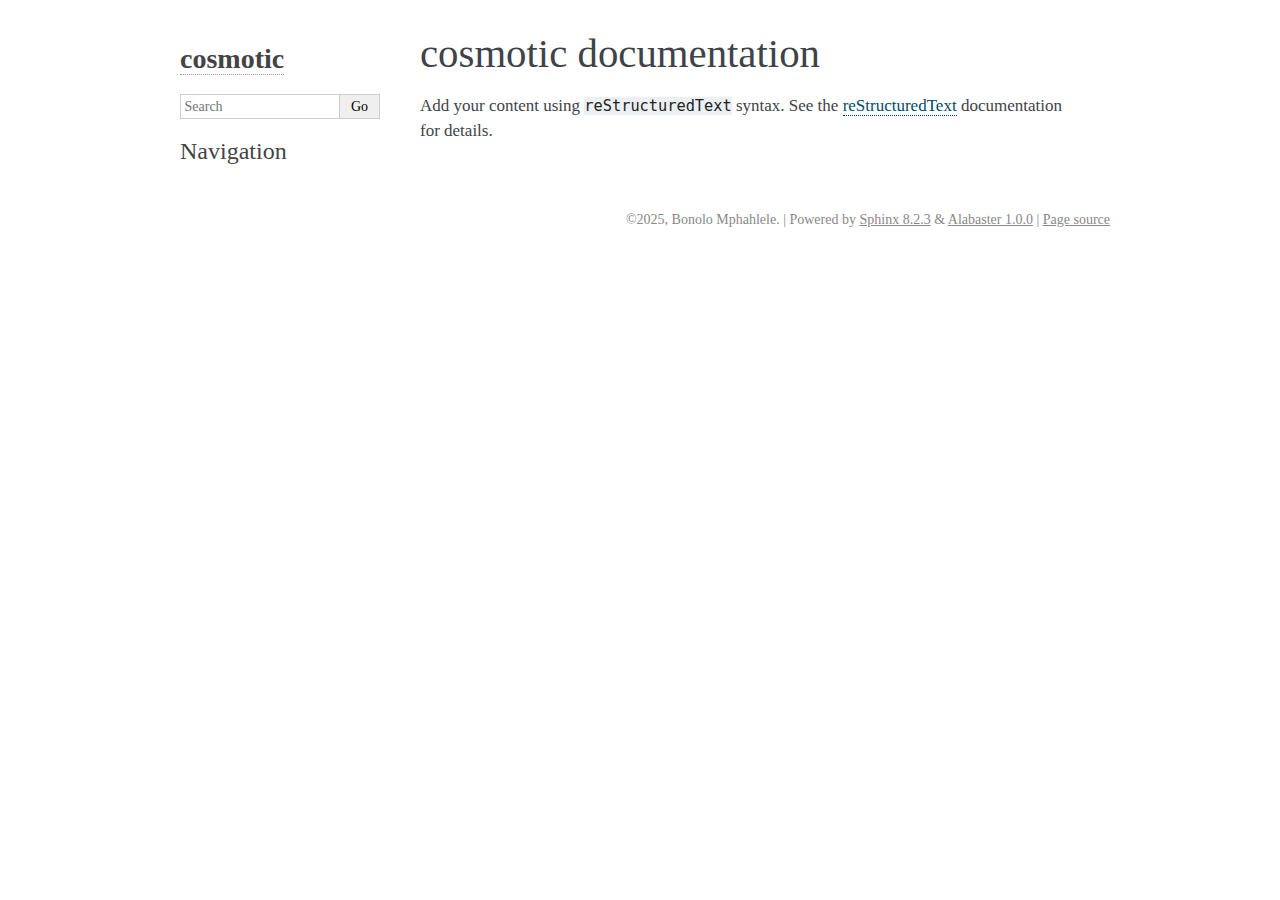
<file: docs/_build/html/index.html>
<!DOCTYPE html>

<html lang="en" data-content_root="./">
  <head>
    <meta charset="utf-8" />
    <meta name="viewport" content="width=device-width, initial-scale=1.0" /><meta name="viewport" content="width=device-width, initial-scale=1" />

    <title>cosmotic documentation &#8212; cosmotic  documentation</title>
    <link rel="stylesheet" type="text/css" href="_static/pygments.css?v=5ecbeea2" />
    <link rel="stylesheet" type="text/css" href="_static/basic.css?v=b08954a9" />
    <link rel="stylesheet" type="text/css" href="_static/alabaster.css?v=27fed22d" />
    <script src="_static/documentation_options.js?v=5929fcd5"></script>
    <script src="_static/doctools.js?v=9bcbadda"></script>
    <script src="_static/sphinx_highlight.js?v=dc90522c"></script>
    <link rel="index" title="Index" href="genindex.html" />
    <link rel="search" title="Search" href="search.html" />
   
  <link rel="stylesheet" href="_static/custom.css" type="text/css" />
  

  
  

  </head><body>
  

    <div class="document">
      <div class="documentwrapper">
        <div class="bodywrapper">
          

          <div class="body" role="main">
            
  <section id="cosmotic-documentation">
<h1>cosmotic documentation<a class="headerlink" href="#cosmotic-documentation" title="Link to this heading">¶</a></h1>
<p>Add your content using <code class="docutils literal notranslate"><span class="pre">reStructuredText</span></code> syntax. See the
<a class="reference external" href="https://www.sphinx-doc.org/en/master/usage/restructuredtext/index.html">reStructuredText</a>
documentation for details.</p>
<div class="toctree-wrapper compound">
</div>
</section>


          </div>
          
        </div>
      </div>
      <div class="sphinxsidebar" role="navigation" aria-label="Main">
        <div class="sphinxsidebarwrapper">
<h1 class="logo"><a href="#">cosmotic</a></h1>









<search id="searchbox" style="display: none" role="search">
    <div class="searchformwrapper">
    <form class="search" action="search.html" method="get">
      <input type="text" name="q" aria-labelledby="searchlabel" autocomplete="off" autocorrect="off" autocapitalize="off" spellcheck="false" placeholder="Search"/>
      <input type="submit" value="Go" />
    </form>
    </div>
</search>
<script>document.getElementById('searchbox').style.display = "block"</script><h3>Navigation</h3>

<div class="relations">
<h3>Related Topics</h3>
<ul>
  <li><a href="#">Documentation overview</a><ul>
  </ul></li>
</ul>
</div>








        </div>
      </div>
      <div class="clearer"></div>
    </div>
    <div class="footer">
      &#169;2025, Bonolo Mphahlele.
      
      |
      Powered by <a href="https://www.sphinx-doc.org/">Sphinx 8.2.3</a>
      &amp; <a href="https://alabaster.readthedocs.io">Alabaster 1.0.0</a>
      
      |
      <a href="_sources/index.rst.txt"
          rel="nofollow">Page source</a>
    </div>

    

    
  </body>
</html>
</file>
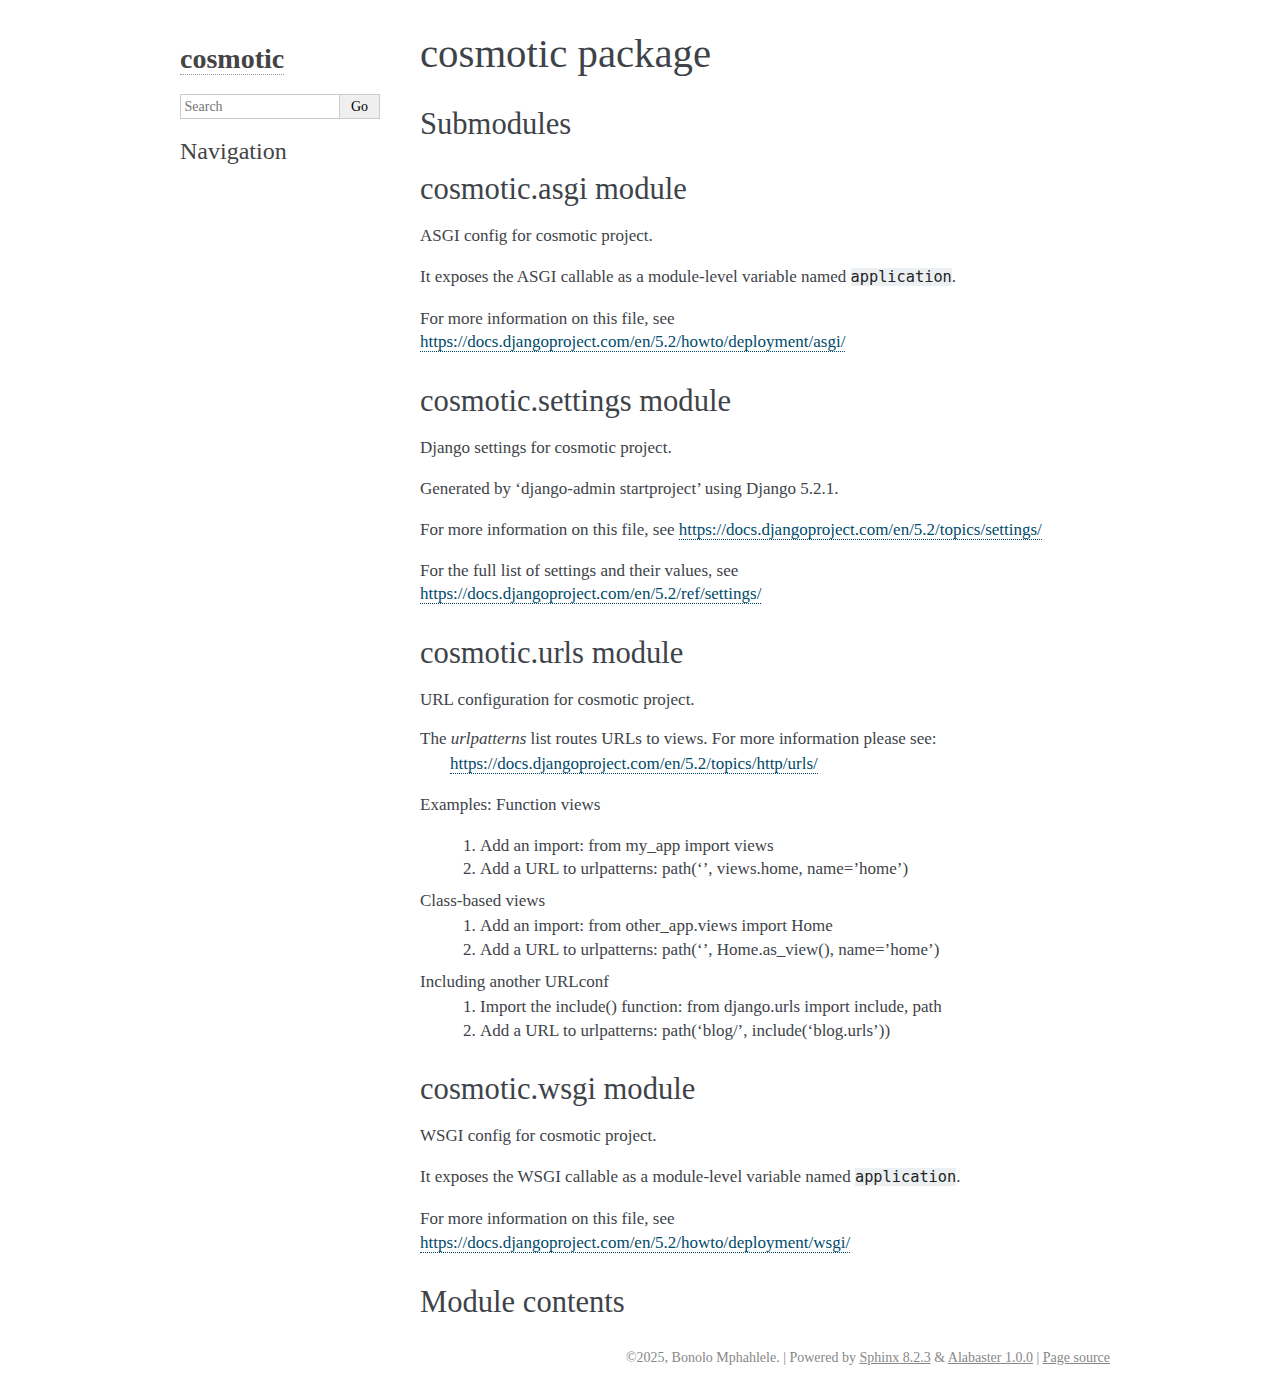
<file: docs/_build/html/cosmotic.html>
<!DOCTYPE html>

<html lang="en" data-content_root="./">
  <head>
    <meta charset="utf-8" />
    <meta name="viewport" content="width=device-width, initial-scale=1.0" /><meta name="viewport" content="width=device-width, initial-scale=1" />

    <title>cosmotic package &#8212; cosmotic  documentation</title>
    <link rel="stylesheet" type="text/css" href="_static/pygments.css?v=5ecbeea2" />
    <link rel="stylesheet" type="text/css" href="_static/basic.css?v=b08954a9" />
    <link rel="stylesheet" type="text/css" href="_static/alabaster.css?v=27fed22d" />
    <script src="_static/documentation_options.js?v=5929fcd5"></script>
    <script src="_static/doctools.js?v=9bcbadda"></script>
    <script src="_static/sphinx_highlight.js?v=dc90522c"></script>
    <link rel="index" title="Index" href="genindex.html" />
    <link rel="search" title="Search" href="search.html" />
   
  <link rel="stylesheet" href="_static/custom.css" type="text/css" />
  

  
  

  </head><body>
  

    <div class="document">
      <div class="documentwrapper">
        <div class="bodywrapper">
          

          <div class="body" role="main">
            
  <section id="cosmotic-package">
<h1>cosmotic package<a class="headerlink" href="#cosmotic-package" title="Link to this heading">¶</a></h1>
<section id="submodules">
<h2>Submodules<a class="headerlink" href="#submodules" title="Link to this heading">¶</a></h2>
</section>
<section id="module-cosmotic.asgi">
<span id="cosmotic-asgi-module"></span><h2>cosmotic.asgi module<a class="headerlink" href="#module-cosmotic.asgi" title="Link to this heading">¶</a></h2>
<p>ASGI config for cosmotic project.</p>
<p>It exposes the ASGI callable as a module-level variable named <code class="docutils literal notranslate"><span class="pre">application</span></code>.</p>
<p>For more information on this file, see
<a class="reference external" href="https://docs.djangoproject.com/en/5.2/howto/deployment/asgi/">https://docs.djangoproject.com/en/5.2/howto/deployment/asgi/</a></p>
</section>
<section id="module-cosmotic.settings">
<span id="cosmotic-settings-module"></span><h2>cosmotic.settings module<a class="headerlink" href="#module-cosmotic.settings" title="Link to this heading">¶</a></h2>
<p>Django settings for cosmotic project.</p>
<p>Generated by ‘django-admin startproject’ using Django 5.2.1.</p>
<p>For more information on this file, see
<a class="reference external" href="https://docs.djangoproject.com/en/5.2/topics/settings/">https://docs.djangoproject.com/en/5.2/topics/settings/</a></p>
<p>For the full list of settings and their values, see
<a class="reference external" href="https://docs.djangoproject.com/en/5.2/ref/settings/">https://docs.djangoproject.com/en/5.2/ref/settings/</a></p>
</section>
<section id="module-cosmotic.urls">
<span id="cosmotic-urls-module"></span><h2>cosmotic.urls module<a class="headerlink" href="#module-cosmotic.urls" title="Link to this heading">¶</a></h2>
<p>URL configuration for cosmotic project.</p>
<dl class="simple">
<dt>The <cite>urlpatterns</cite> list routes URLs to views. For more information please see:</dt><dd><p><a class="reference external" href="https://docs.djangoproject.com/en/5.2/topics/http/urls/">https://docs.djangoproject.com/en/5.2/topics/http/urls/</a></p>
</dd>
</dl>
<p>Examples:
Function views</p>
<blockquote>
<div><ol class="arabic simple">
<li><p>Add an import:  from my_app import views</p></li>
<li><p>Add a URL to urlpatterns:  path(‘’, views.home, name=’home’)</p></li>
</ol>
</div></blockquote>
<dl class="simple">
<dt>Class-based views</dt><dd><ol class="arabic simple">
<li><p>Add an import:  from other_app.views import Home</p></li>
<li><p>Add a URL to urlpatterns:  path(‘’, Home.as_view(), name=’home’)</p></li>
</ol>
</dd>
<dt>Including another URLconf</dt><dd><ol class="arabic simple">
<li><p>Import the include() function: from django.urls import include, path</p></li>
<li><p>Add a URL to urlpatterns:  path(‘blog/’, include(‘blog.urls’))</p></li>
</ol>
</dd>
</dl>
</section>
<section id="module-cosmotic.wsgi">
<span id="cosmotic-wsgi-module"></span><h2>cosmotic.wsgi module<a class="headerlink" href="#module-cosmotic.wsgi" title="Link to this heading">¶</a></h2>
<p>WSGI config for cosmotic project.</p>
<p>It exposes the WSGI callable as a module-level variable named <code class="docutils literal notranslate"><span class="pre">application</span></code>.</p>
<p>For more information on this file, see
<a class="reference external" href="https://docs.djangoproject.com/en/5.2/howto/deployment/wsgi/">https://docs.djangoproject.com/en/5.2/howto/deployment/wsgi/</a></p>
</section>
<section id="module-cosmotic">
<span id="module-contents"></span><h2>Module contents<a class="headerlink" href="#module-cosmotic" title="Link to this heading">¶</a></h2>
</section>
</section>


          </div>
          
        </div>
      </div>
      <div class="sphinxsidebar" role="navigation" aria-label="Main">
        <div class="sphinxsidebarwrapper">
<h1 class="logo"><a href="index.html">cosmotic</a></h1>









<search id="searchbox" style="display: none" role="search">
    <div class="searchformwrapper">
    <form class="search" action="search.html" method="get">
      <input type="text" name="q" aria-labelledby="searchlabel" autocomplete="off" autocorrect="off" autocapitalize="off" spellcheck="false" placeholder="Search"/>
      <input type="submit" value="Go" />
    </form>
    </div>
</search>
<script>document.getElementById('searchbox').style.display = "block"</script><h3>Navigation</h3>

<div class="relations">
<h3>Related Topics</h3>
<ul>
  <li><a href="index.html">Documentation overview</a><ul>
  </ul></li>
</ul>
</div>








        </div>
      </div>
      <div class="clearer"></div>
    </div>
    <div class="footer">
      &#169;2025, Bonolo Mphahlele.
      
      |
      Powered by <a href="https://www.sphinx-doc.org/">Sphinx 8.2.3</a>
      &amp; <a href="https://alabaster.readthedocs.io">Alabaster 1.0.0</a>
      
      |
      <a href="_sources/cosmotic.rst.txt"
          rel="nofollow">Page source</a>
    </div>

    

    
  </body>
</html>
</file>
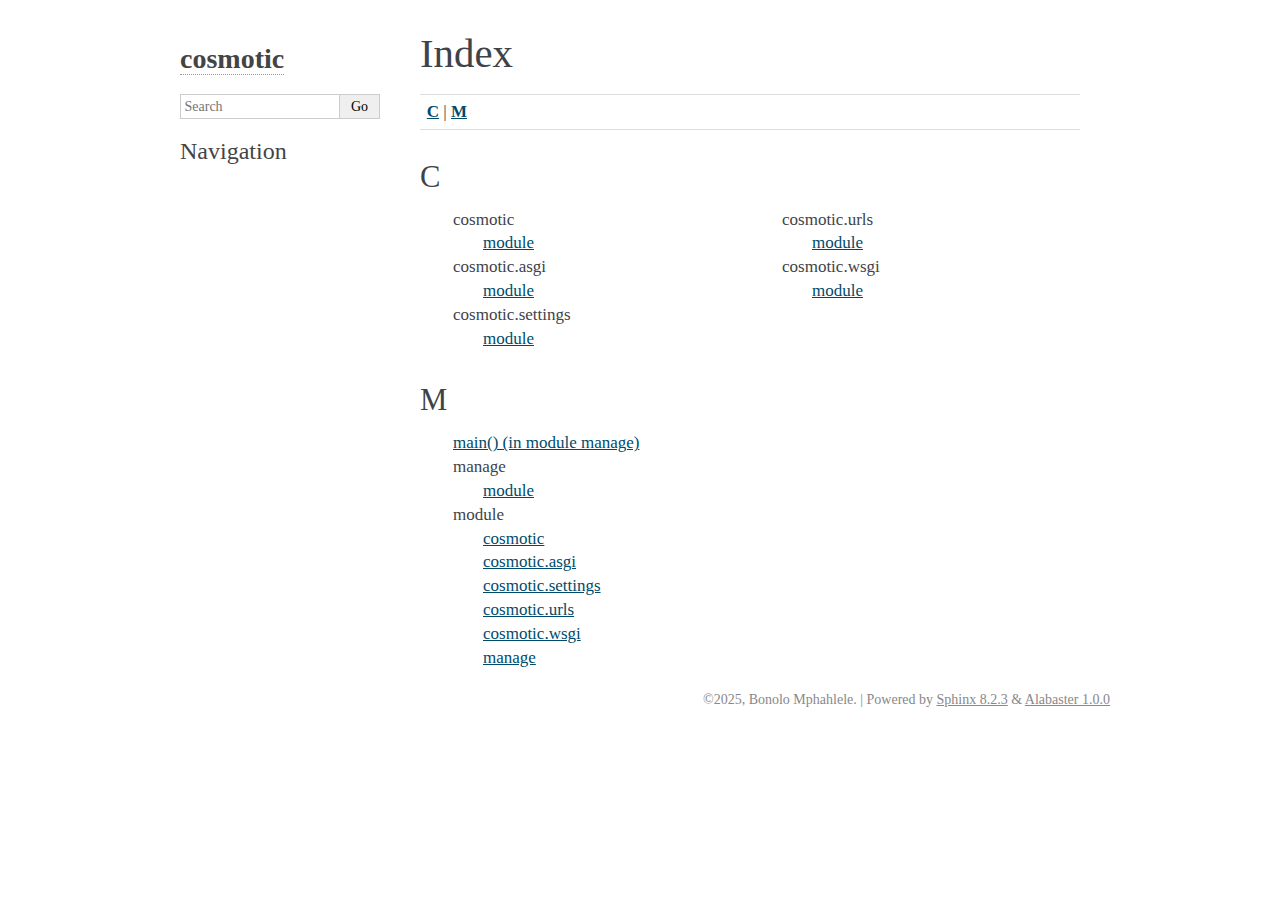
<file: docs/_build/html/genindex.html>
<!DOCTYPE html>

<html lang="en" data-content_root="./">
  <head>
    <meta charset="utf-8" />
    <meta name="viewport" content="width=device-width, initial-scale=1.0" />
    <title>Index &#8212; cosmotic  documentation</title>
    <link rel="stylesheet" type="text/css" href="_static/pygments.css?v=5ecbeea2" />
    <link rel="stylesheet" type="text/css" href="_static/basic.css?v=b08954a9" />
    <link rel="stylesheet" type="text/css" href="_static/alabaster.css?v=27fed22d" />
    <script src="_static/documentation_options.js?v=5929fcd5"></script>
    <script src="_static/doctools.js?v=9bcbadda"></script>
    <script src="_static/sphinx_highlight.js?v=dc90522c"></script>
    <link rel="index" title="Index" href="#" />
    <link rel="search" title="Search" href="search.html" />
   
  <link rel="stylesheet" href="_static/custom.css" type="text/css" />
  

  
  

  </head><body>
  

    <div class="document">
      <div class="documentwrapper">
        <div class="bodywrapper">
          

          <div class="body" role="main">
            

<h1 id="index">Index</h1>

<div class="genindex-jumpbox">
 <a href="#C"><strong>C</strong></a>
 | <a href="#M"><strong>M</strong></a>
 
</div>
<h2 id="C">C</h2>
<table style="width: 100%" class="indextable genindextable"><tr>
  <td style="width: 33%; vertical-align: top;"><ul>
      <li>
    cosmotic

      <ul>
        <li><a href="cosmotic.html#module-cosmotic">module</a>
</li>
      </ul></li>
      <li>
    cosmotic.asgi

      <ul>
        <li><a href="cosmotic.html#module-cosmotic.asgi">module</a>
</li>
      </ul></li>
      <li>
    cosmotic.settings

      <ul>
        <li><a href="cosmotic.html#module-cosmotic.settings">module</a>
</li>
      </ul></li>
  </ul></td>
  <td style="width: 33%; vertical-align: top;"><ul>
      <li>
    cosmotic.urls

      <ul>
        <li><a href="cosmotic.html#module-cosmotic.urls">module</a>
</li>
      </ul></li>
      <li>
    cosmotic.wsgi

      <ul>
        <li><a href="cosmotic.html#module-cosmotic.wsgi">module</a>
</li>
      </ul></li>
  </ul></td>
</tr></table>

<h2 id="M">M</h2>
<table style="width: 100%" class="indextable genindextable"><tr>
  <td style="width: 33%; vertical-align: top;"><ul>
      <li><a href="manage.html#manage.main">main() (in module manage)</a>
</li>
      <li>
    manage

      <ul>
        <li><a href="manage.html#module-manage">module</a>
</li>
      </ul></li>
      <li>
    module

      <ul>
        <li><a href="cosmotic.html#module-cosmotic">cosmotic</a>
</li>
        <li><a href="cosmotic.html#module-cosmotic.asgi">cosmotic.asgi</a>
</li>
        <li><a href="cosmotic.html#module-cosmotic.settings">cosmotic.settings</a>
</li>
        <li><a href="cosmotic.html#module-cosmotic.urls">cosmotic.urls</a>
</li>
        <li><a href="cosmotic.html#module-cosmotic.wsgi">cosmotic.wsgi</a>
</li>
        <li><a href="manage.html#module-manage">manage</a>
</li>
      </ul></li>
  </ul></td>
</tr></table>



          </div>
          
        </div>
      </div>
      <div class="sphinxsidebar" role="navigation" aria-label="Main">
        <div class="sphinxsidebarwrapper">
<h1 class="logo"><a href="index.html">cosmotic</a></h1>









<search id="searchbox" style="display: none" role="search">
    <div class="searchformwrapper">
    <form class="search" action="search.html" method="get">
      <input type="text" name="q" aria-labelledby="searchlabel" autocomplete="off" autocorrect="off" autocapitalize="off" spellcheck="false" placeholder="Search"/>
      <input type="submit" value="Go" />
    </form>
    </div>
</search>
<script>document.getElementById('searchbox').style.display = "block"</script><h3>Navigation</h3>

<div class="relations">
<h3>Related Topics</h3>
<ul>
  <li><a href="index.html">Documentation overview</a><ul>
  </ul></li>
</ul>
</div>








        </div>
      </div>
      <div class="clearer"></div>
    </div>
    <div class="footer">
      &#169;2025, Bonolo Mphahlele.
      
      |
      Powered by <a href="https://www.sphinx-doc.org/">Sphinx 8.2.3</a>
      &amp; <a href="https://alabaster.readthedocs.io">Alabaster 1.0.0</a>
      
    </div>

    

    
  </body>
</html>
</file>
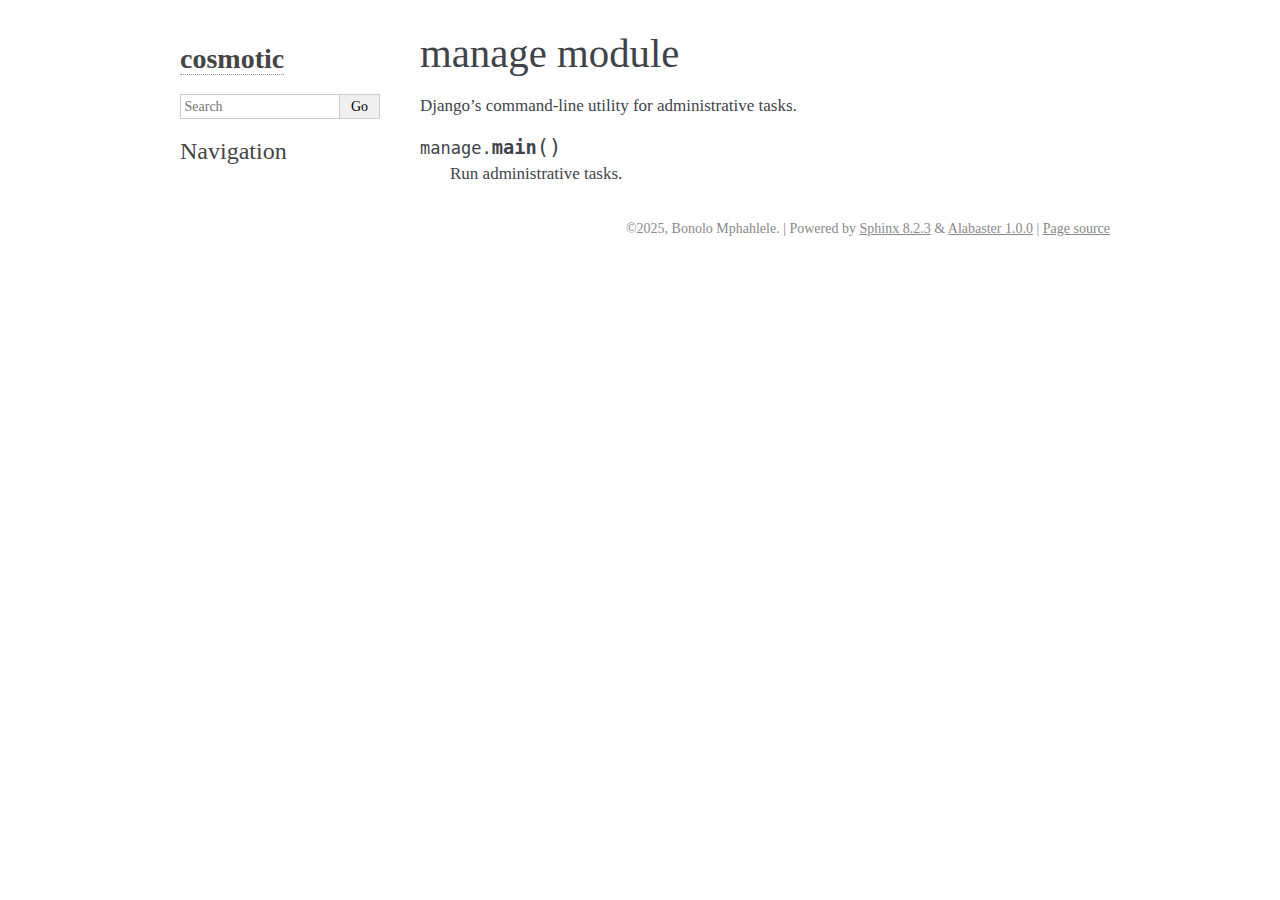
<file: docs/_build/html/manage.html>
<!DOCTYPE html>

<html lang="en" data-content_root="./">
  <head>
    <meta charset="utf-8" />
    <meta name="viewport" content="width=device-width, initial-scale=1.0" /><meta name="viewport" content="width=device-width, initial-scale=1" />

    <title>manage module &#8212; cosmotic  documentation</title>
    <link rel="stylesheet" type="text/css" href="_static/pygments.css?v=5ecbeea2" />
    <link rel="stylesheet" type="text/css" href="_static/basic.css?v=b08954a9" />
    <link rel="stylesheet" type="text/css" href="_static/alabaster.css?v=27fed22d" />
    <script src="_static/documentation_options.js?v=5929fcd5"></script>
    <script src="_static/doctools.js?v=9bcbadda"></script>
    <script src="_static/sphinx_highlight.js?v=dc90522c"></script>
    <link rel="index" title="Index" href="genindex.html" />
    <link rel="search" title="Search" href="search.html" />
   
  <link rel="stylesheet" href="_static/custom.css" type="text/css" />
  

  
  

  </head><body>
  

    <div class="document">
      <div class="documentwrapper">
        <div class="bodywrapper">
          

          <div class="body" role="main">
            
  <section id="module-manage">
<span id="manage-module"></span><h1>manage module<a class="headerlink" href="#module-manage" title="Link to this heading">¶</a></h1>
<p>Django’s command-line utility for administrative tasks.</p>
<dl class="py function">
<dt class="sig sig-object py" id="manage.main">
<span class="sig-prename descclassname"><span class="pre">manage.</span></span><span class="sig-name descname"><span class="pre">main</span></span><span class="sig-paren">(</span><span class="sig-paren">)</span><a class="headerlink" href="#manage.main" title="Link to this definition">¶</a></dt>
<dd><p>Run administrative tasks.</p>
</dd></dl>

</section>


          </div>
          
        </div>
      </div>
      <div class="sphinxsidebar" role="navigation" aria-label="Main">
        <div class="sphinxsidebarwrapper">
<h1 class="logo"><a href="index.html">cosmotic</a></h1>









<search id="searchbox" style="display: none" role="search">
    <div class="searchformwrapper">
    <form class="search" action="search.html" method="get">
      <input type="text" name="q" aria-labelledby="searchlabel" autocomplete="off" autocorrect="off" autocapitalize="off" spellcheck="false" placeholder="Search"/>
      <input type="submit" value="Go" />
    </form>
    </div>
</search>
<script>document.getElementById('searchbox').style.display = "block"</script><h3>Navigation</h3>

<div class="relations">
<h3>Related Topics</h3>
<ul>
  <li><a href="index.html">Documentation overview</a><ul>
  </ul></li>
</ul>
</div>








        </div>
      </div>
      <div class="clearer"></div>
    </div>
    <div class="footer">
      &#169;2025, Bonolo Mphahlele.
      
      |
      Powered by <a href="https://www.sphinx-doc.org/">Sphinx 8.2.3</a>
      &amp; <a href="https://alabaster.readthedocs.io">Alabaster 1.0.0</a>
      
      |
      <a href="_sources/manage.rst.txt"
          rel="nofollow">Page source</a>
    </div>

    

    
  </body>
</html>
</file>
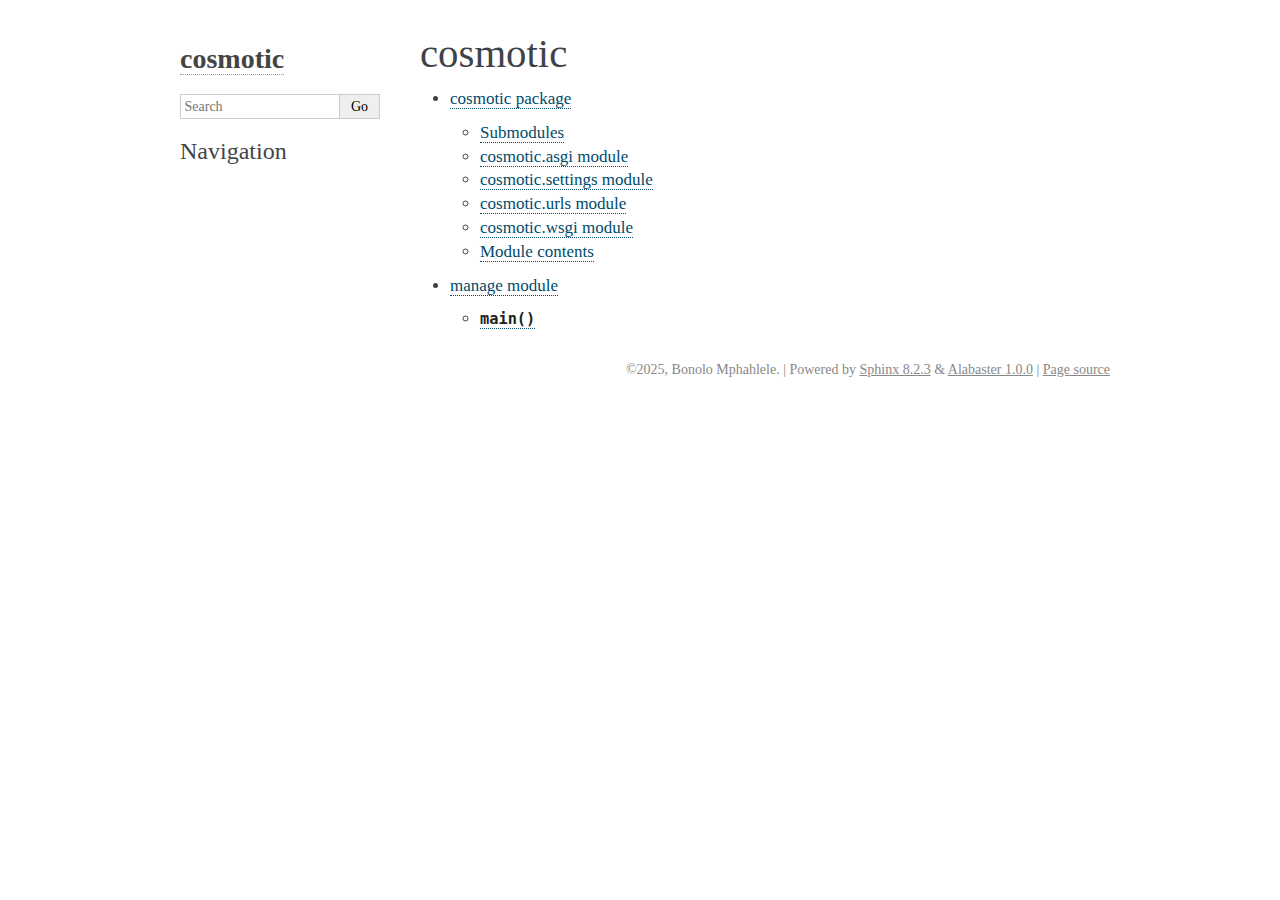
<file: docs/_build/html/modules.html>
<!DOCTYPE html>

<html lang="en" data-content_root="./">
  <head>
    <meta charset="utf-8" />
    <meta name="viewport" content="width=device-width, initial-scale=1.0" /><meta name="viewport" content="width=device-width, initial-scale=1" />

    <title>cosmotic &#8212; cosmotic  documentation</title>
    <link rel="stylesheet" type="text/css" href="_static/pygments.css?v=5ecbeea2" />
    <link rel="stylesheet" type="text/css" href="_static/basic.css?v=b08954a9" />
    <link rel="stylesheet" type="text/css" href="_static/alabaster.css?v=27fed22d" />
    <script src="_static/documentation_options.js?v=5929fcd5"></script>
    <script src="_static/doctools.js?v=9bcbadda"></script>
    <script src="_static/sphinx_highlight.js?v=dc90522c"></script>
    <link rel="index" title="Index" href="genindex.html" />
    <link rel="search" title="Search" href="search.html" />
   
  <link rel="stylesheet" href="_static/custom.css" type="text/css" />
  

  
  

  </head><body>
  

    <div class="document">
      <div class="documentwrapper">
        <div class="bodywrapper">
          

          <div class="body" role="main">
            
  <section id="cosmotic">
<h1>cosmotic<a class="headerlink" href="#cosmotic" title="Link to this heading">¶</a></h1>
<div class="toctree-wrapper compound">
<ul>
<li class="toctree-l1"><a class="reference internal" href="cosmotic.html">cosmotic package</a><ul>
<li class="toctree-l2"><a class="reference internal" href="cosmotic.html#submodules">Submodules</a></li>
<li class="toctree-l2"><a class="reference internal" href="cosmotic.html#module-cosmotic.asgi">cosmotic.asgi module</a></li>
<li class="toctree-l2"><a class="reference internal" href="cosmotic.html#module-cosmotic.settings">cosmotic.settings module</a></li>
<li class="toctree-l2"><a class="reference internal" href="cosmotic.html#module-cosmotic.urls">cosmotic.urls module</a></li>
<li class="toctree-l2"><a class="reference internal" href="cosmotic.html#module-cosmotic.wsgi">cosmotic.wsgi module</a></li>
<li class="toctree-l2"><a class="reference internal" href="cosmotic.html#module-cosmotic">Module contents</a></li>
</ul>
</li>
<li class="toctree-l1"><a class="reference internal" href="manage.html">manage module</a><ul>
<li class="toctree-l2"><a class="reference internal" href="manage.html#manage.main"><code class="docutils literal notranslate"><span class="pre">main()</span></code></a></li>
</ul>
</li>
</ul>
</div>
</section>


          </div>
          
        </div>
      </div>
      <div class="sphinxsidebar" role="navigation" aria-label="Main">
        <div class="sphinxsidebarwrapper">
<h1 class="logo"><a href="index.html">cosmotic</a></h1>









<search id="searchbox" style="display: none" role="search">
    <div class="searchformwrapper">
    <form class="search" action="search.html" method="get">
      <input type="text" name="q" aria-labelledby="searchlabel" autocomplete="off" autocorrect="off" autocapitalize="off" spellcheck="false" placeholder="Search"/>
      <input type="submit" value="Go" />
    </form>
    </div>
</search>
<script>document.getElementById('searchbox').style.display = "block"</script><h3>Navigation</h3>

<div class="relations">
<h3>Related Topics</h3>
<ul>
  <li><a href="index.html">Documentation overview</a><ul>
  </ul></li>
</ul>
</div>








        </div>
      </div>
      <div class="clearer"></div>
    </div>
    <div class="footer">
      &#169;2025, Bonolo Mphahlele.
      
      |
      Powered by <a href="https://www.sphinx-doc.org/">Sphinx 8.2.3</a>
      &amp; <a href="https://alabaster.readthedocs.io">Alabaster 1.0.0</a>
      
      |
      <a href="_sources/modules.rst.txt"
          rel="nofollow">Page source</a>
    </div>

    

    
  </body>
</html>
</file>
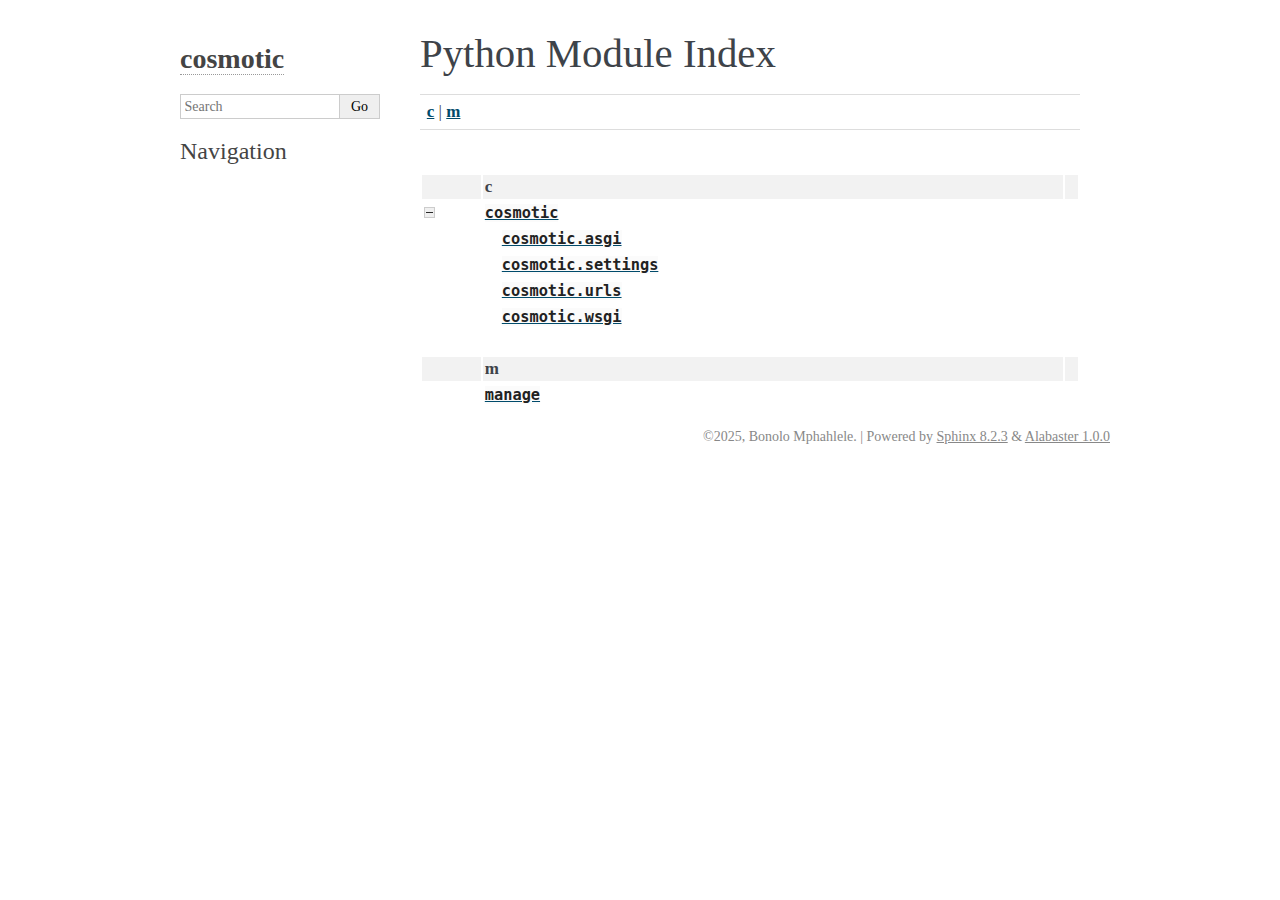
<file: docs/_build/html/py-modindex.html>
<!DOCTYPE html>

<html lang="en" data-content_root="./">
  <head>
    <meta charset="utf-8" />
    <meta name="viewport" content="width=device-width, initial-scale=1.0" />
    <title>Python Module Index &#8212; cosmotic  documentation</title>
    <link rel="stylesheet" type="text/css" href="_static/pygments.css?v=5ecbeea2" />
    <link rel="stylesheet" type="text/css" href="_static/basic.css?v=b08954a9" />
    <link rel="stylesheet" type="text/css" href="_static/alabaster.css?v=27fed22d" />
    <script src="_static/documentation_options.js?v=5929fcd5"></script>
    <script src="_static/doctools.js?v=9bcbadda"></script>
    <script src="_static/sphinx_highlight.js?v=dc90522c"></script>
    <link rel="index" title="Index" href="genindex.html" />
    <link rel="search" title="Search" href="search.html" />

   
  <link rel="stylesheet" href="_static/custom.css" type="text/css" />
  

  
  



  </head><body>
  

    <div class="document">
      <div class="documentwrapper">
        <div class="bodywrapper">
          

          <div class="body" role="main">
            

   <h1>Python Module Index</h1>

   <div class="modindex-jumpbox">
   <a href="#cap-c"><strong>c</strong></a> | 
   <a href="#cap-m"><strong>m</strong></a>
   </div>

   <table class="indextable modindextable">
     <tr class="pcap"><td></td><td>&#160;</td><td></td></tr>
     <tr class="cap" id="cap-c"><td></td><td>
       <strong>c</strong></td><td></td></tr>
     <tr>
       <td><img src="_static/minus.png" class="toggler"
              id="toggle-1" style="display: none" alt="-" /></td>
       <td>
       <a href="cosmotic.html#module-cosmotic"><code class="xref">cosmotic</code></a></td><td>
       <em></em></td></tr>
     <tr class="cg-1">
       <td></td>
       <td>&#160;&#160;&#160;
       <a href="cosmotic.html#module-cosmotic.asgi"><code class="xref">cosmotic.asgi</code></a></td><td>
       <em></em></td></tr>
     <tr class="cg-1">
       <td></td>
       <td>&#160;&#160;&#160;
       <a href="cosmotic.html#module-cosmotic.settings"><code class="xref">cosmotic.settings</code></a></td><td>
       <em></em></td></tr>
     <tr class="cg-1">
       <td></td>
       <td>&#160;&#160;&#160;
       <a href="cosmotic.html#module-cosmotic.urls"><code class="xref">cosmotic.urls</code></a></td><td>
       <em></em></td></tr>
     <tr class="cg-1">
       <td></td>
       <td>&#160;&#160;&#160;
       <a href="cosmotic.html#module-cosmotic.wsgi"><code class="xref">cosmotic.wsgi</code></a></td><td>
       <em></em></td></tr>
     <tr class="pcap"><td></td><td>&#160;</td><td></td></tr>
     <tr class="cap" id="cap-m"><td></td><td>
       <strong>m</strong></td><td></td></tr>
     <tr>
       <td></td>
       <td>
       <a href="manage.html#module-manage"><code class="xref">manage</code></a></td><td>
       <em></em></td></tr>
   </table>


          </div>
          
        </div>
      </div>
      <div class="sphinxsidebar" role="navigation" aria-label="Main">
        <div class="sphinxsidebarwrapper">
<h1 class="logo"><a href="index.html">cosmotic</a></h1>









<search id="searchbox" style="display: none" role="search">
    <div class="searchformwrapper">
    <form class="search" action="search.html" method="get">
      <input type="text" name="q" aria-labelledby="searchlabel" autocomplete="off" autocorrect="off" autocapitalize="off" spellcheck="false" placeholder="Search"/>
      <input type="submit" value="Go" />
    </form>
    </div>
</search>
<script>document.getElementById('searchbox').style.display = "block"</script><h3>Navigation</h3>

<div class="relations">
<h3>Related Topics</h3>
<ul>
  <li><a href="index.html">Documentation overview</a><ul>
  </ul></li>
</ul>
</div>








        </div>
      </div>
      <div class="clearer"></div>
    </div>
    <div class="footer">
      &#169;2025, Bonolo Mphahlele.
      
      |
      Powered by <a href="https://www.sphinx-doc.org/">Sphinx 8.2.3</a>
      &amp; <a href="https://alabaster.readthedocs.io">Alabaster 1.0.0</a>
      
    </div>

    

    
  </body>
</html>
</file>
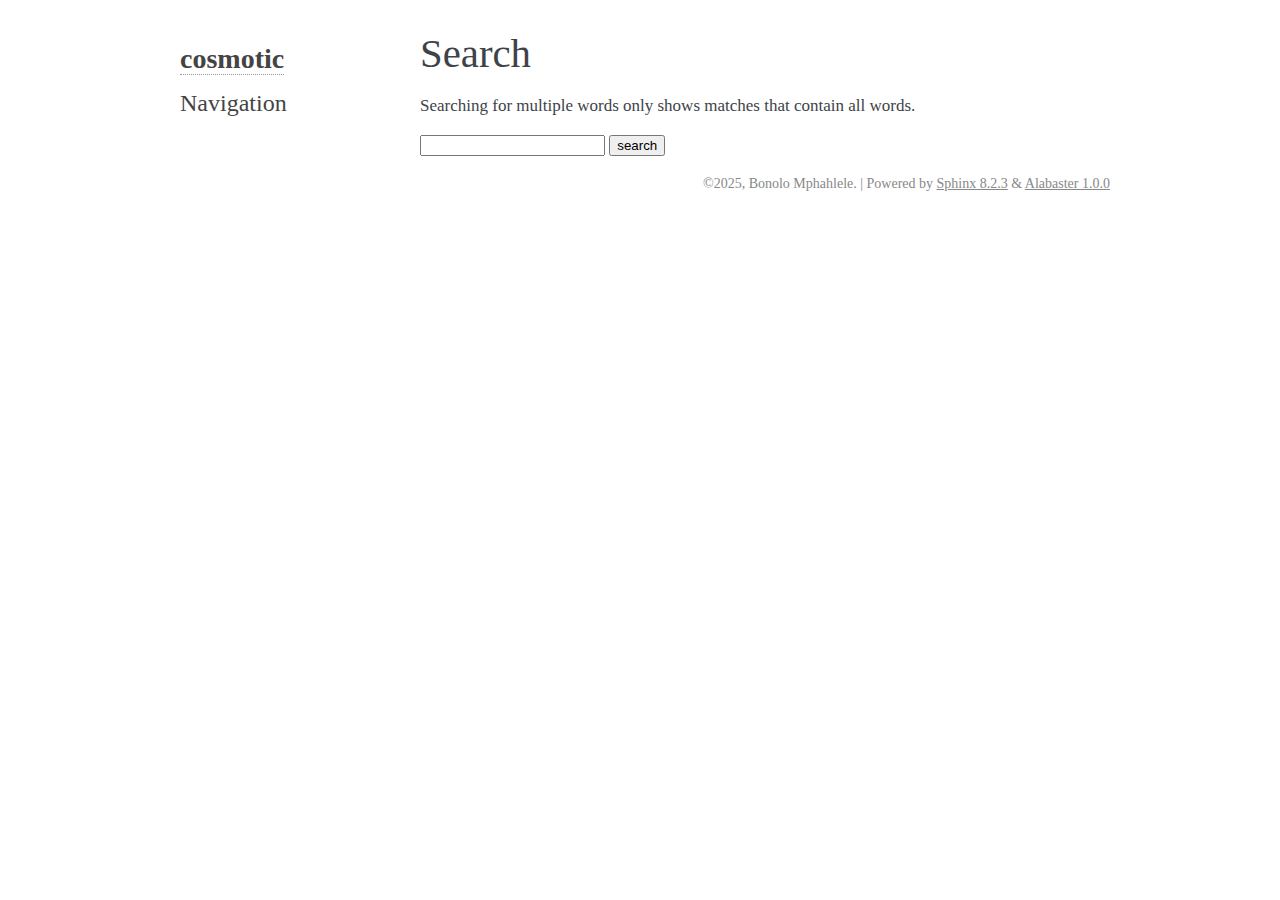
<file: docs/_build/html/search.html>
<!DOCTYPE html>

<html lang="en" data-content_root="./">
  <head>
    <meta charset="utf-8" />
    <meta name="viewport" content="width=device-width, initial-scale=1.0" />
    <title>Search &#8212; cosmotic  documentation</title>
    <link rel="stylesheet" type="text/css" href="_static/pygments.css?v=5ecbeea2" />
    <link rel="stylesheet" type="text/css" href="_static/basic.css?v=b08954a9" />
    <link rel="stylesheet" type="text/css" href="_static/alabaster.css?v=27fed22d" />
    
    <script src="_static/documentation_options.js?v=5929fcd5"></script>
    <script src="_static/doctools.js?v=9bcbadda"></script>
    <script src="_static/sphinx_highlight.js?v=dc90522c"></script>
    <script src="_static/searchtools.js"></script>
    <script src="_static/language_data.js"></script>
    <link rel="index" title="Index" href="genindex.html" />
    <link rel="search" title="Search" href="#" />
    <script src="searchindex.js" defer="defer"></script>
    <meta name="robots" content="noindex" />
    
   
  <link rel="stylesheet" href="_static/custom.css" type="text/css" />
  

  
  


  </head><body>
  

    <div class="document">
      <div class="documentwrapper">
        <div class="bodywrapper">
          

          <div class="body" role="main">
            
  <h1 id="search-documentation">Search</h1>
  
  <noscript>
  <div class="admonition warning">
  <p>
    Please activate JavaScript to enable the search
    functionality.
  </p>
  </div>
  </noscript>
  
  
  <p>
    Searching for multiple words only shows matches that contain
    all words.
  </p>
  
  
  <form action="" method="get">
    <input type="text" name="q" aria-labelledby="search-documentation" value="" autocomplete="off" autocorrect="off" autocapitalize="off" spellcheck="false"/>
    <input type="submit" value="search" />
    <span id="search-progress" style="padding-left: 10px"></span>
  </form>
  
  
  <div id="search-results"></div>
  

          </div>
          
        </div>
      </div>
      <div class="sphinxsidebar" role="navigation" aria-label="Main">
        <div class="sphinxsidebarwrapper">
<h1 class="logo"><a href="index.html">cosmotic</a></h1>








<h3>Navigation</h3>

<div class="relations">
<h3>Related Topics</h3>
<ul>
  <li><a href="index.html">Documentation overview</a><ul>
  </ul></li>
</ul>
</div>








        </div>
      </div>
      <div class="clearer"></div>
    </div>
    <div class="footer">
      &#169;2025, Bonolo Mphahlele.
      
      |
      Powered by <a href="https://www.sphinx-doc.org/">Sphinx 8.2.3</a>
      &amp; <a href="https://alabaster.readthedocs.io">Alabaster 1.0.0</a>
      
    </div>

    

    
  </body>
</html>
</file>
<file: docs/_build/html/_static/pygments.css>
pre { line-height: 125%; }
td.linenos .normal { color: inherit; background-color: transparent; padding-left: 5px; padding-right: 5px; }
span.linenos { color: inherit; background-color: transparent; padding-left: 5px; padding-right: 5px; }
td.linenos .special { color: #000000; background-color: #ffffc0; padding-left: 5px; padding-right: 5px; }
span.linenos.special { color: #000000; background-color: #ffffc0; padding-left: 5px; padding-right: 5px; }
.highlight .hll { background-color: #ffffcc }
.highlight { background: #f8f8f8; }
.highlight .c { color: #8F5902; font-style: italic } /* Comment */
.highlight .err { color: #A40000; border: 1px solid #EF2929 } /* Error */
.highlight .g { color: #000 } /* Generic */
.highlight .k { color: #004461; font-weight: bold } /* Keyword */
.highlight .l { color: #000 } /* Literal */
.highlight .n { color: #000 } /* Name */
.highlight .o { color: #582800 } /* Operator */
.highlight .x { color: #000 } /* Other */
.highlight .p { color: #000; font-weight: bold } /* Punctuation */
.highlight .ch { color: #8F5902; font-style: italic } /* Comment.Hashbang */
.highlight .cm { color: #8F5902; font-style: italic } /* Comment.Multiline */
.highlight .cp { color: #8F5902 } /* Comment.Preproc */
.highlight .cpf { color: #8F5902; font-style: italic } /* Comment.PreprocFile */
.highlight .c1 { color: #8F5902; font-style: italic } /* Comment.Single */
.highlight .cs { color: #8F5902; font-style: italic } /* Comment.Special */
.highlight .gd { color: #A40000 } /* Generic.Deleted */
.highlight .ge { color: #000; font-style: italic } /* Generic.Emph */
.highlight .ges { color: #000 } /* Generic.EmphStrong */
.highlight .gr { color: #EF2929 } /* Generic.Error */
.highlight .gh { color: #000080; font-weight: bold } /* Generic.Heading */
.highlight .gi { color: #00A000 } /* Generic.Inserted */
.highlight .go { color: #888 } /* Generic.Output */
.highlight .gp { color: #745334 } /* Generic.Prompt */
.highlight .gs { color: #000; font-weight: bold } /* Generic.Strong */
.highlight .gu { color: #800080; font-weight: bold } /* Generic.Subheading */
.highlight .gt { color: #A40000; font-weight: bold } /* Generic.Traceback */
.highlight .kc { color: #004461; font-weight: bold } /* Keyword.Constant */
.highlight .kd { color: #004461; font-weight: bold } /* Keyword.Declaration */
.highlight .kn { color: #004461; font-weight: bold } /* Keyword.Namespace */
.highlight .kp { color: #004461; font-weight: bold } /* Keyword.Pseudo */
.highlight .kr { color: #004461; font-weight: bold } /* Keyword.Reserved */
.highlight .kt { color: #004461; font-weight: bold } /* Keyword.Type */
.highlight .ld { color: #000 } /* Literal.Date */
.highlight .m { color: #900 } /* Literal.Number */
.highlight .s { color: #4E9A06 } /* Literal.String */
.highlight .na { color: #C4A000 } /* Name.Attribute */
.highlight .nb { color: #004461 } /* Name.Builtin */
.highlight .nc { color: #000 } /* Name.Class */
.highlight .no { color: #000 } /* Name.Constant */
.highlight .nd { color: #888 } /* Name.Decorator */
.highlight .ni { color: #CE5C00 } /* Name.Entity */
.highlight .ne { color: #C00; font-weight: bold } /* Name.Exception */
.highlight .nf { color: #000 } /* Name.Function */
.highlight .nl { color: #F57900 } /* Name.Label */
.highlight .nn { color: #000 } /* Name.Namespace */
.highlight .nx { color: #000 } /* Name.Other */
.highlight .py { color: #000 } /* Name.Property */
.highlight .nt { color: #004461; font-weight: bold } /* Name.Tag */
.highlight .nv { color: #000 } /* Name.Variable */
.highlight .ow { color: #004461; font-weight: bold } /* Operator.Word */
.highlight .pm { color: #000; font-weight: bold } /* Punctuation.Marker */
.highlight .w { color: #F8F8F8 } /* Text.Whitespace */
.highlight .mb { color: #900 } /* Literal.Number.Bin */
.highlight .mf { color: #900 } /* Literal.Number.Float */
.highlight .mh { color: #900 } /* Literal.Number.Hex */
.highlight .mi { color: #900 } /* Literal.Number.Integer */
.highlight .mo { color: #900 } /* Literal.Number.Oct */
.highlight .sa { color: #4E9A06 } /* Literal.String.Affix */
.highlight .sb { color: #4E9A06 } /* Literal.String.Backtick */
.highlight .sc { color: #4E9A06 } /* Literal.String.Char */
.highlight .dl { color: #4E9A06 } /* Literal.String.Delimiter */
.highlight .sd { color: #8F5902; font-style: italic } /* Literal.String.Doc */
.highlight .s2 { color: #4E9A06 } /* Literal.String.Double */
.highlight .se { color: #4E9A06 } /* Literal.String.Escape */
.highlight .sh { color: #4E9A06 } /* Literal.String.Heredoc */
.highlight .si { color: #4E9A06 } /* Literal.String.Interpol */
.highlight .sx { color: #4E9A06 } /* Literal.String.Other */
.highlight .sr { color: #4E9A06 } /* Literal.String.Regex */
.highlight .s1 { color: #4E9A06 } /* Literal.String.Single */
.highlight .ss { color: #4E9A06 } /* Literal.String.Symbol */
.highlight .bp { color: #3465A4 } /* Name.Builtin.Pseudo */
.highlight .fm { color: #000 } /* Name.Function.Magic */
.highlight .vc { color: #000 } /* Name.Variable.Class */
.highlight .vg { color: #000 } /* Name.Variable.Global */
.highlight .vi { color: #000 } /* Name.Variable.Instance */
.highlight .vm { color: #000 } /* Name.Variable.Magic */
.highlight .il { color: #900 } /* Literal.Number.Integer.Long */
</file>
<file: docs/_build/html/_static/basic.css>
/*
 * Sphinx stylesheet -- basic theme.
 */

/* -- main layout ----------------------------------------------------------- */

div.clearer {
    clear: both;
}

div.section::after {
    display: block;
    content: '';
    clear: left;
}

/* -- relbar ---------------------------------------------------------------- */

div.related {
    width: 100%;
    font-size: 90%;
}

div.related h3 {
    display: none;
}

div.related ul {
    margin: 0;
    padding: 0 0 0 10px;
    list-style: none;
}

div.related li {
    display: inline;
}

div.related li.right {
    float: right;
    margin-right: 5px;
}

/* -- sidebar --------------------------------------------------------------- */

div.sphinxsidebarwrapper {
    padding: 10px 5px 0 10px;
}

div.sphinxsidebar {
    float: left;
    width: 230px;
    margin-left: -100%;
    font-size: 90%;
    word-wrap: break-word;
    overflow-wrap : break-word;
}

div.sphinxsidebar ul {
    list-style: none;
}

div.sphinxsidebar ul ul,
div.sphinxsidebar ul.want-points {
    margin-left: 20px;
    list-style: square;
}

div.sphinxsidebar ul ul {
    margin-top: 0;
    margin-bottom: 0;
}

div.sphinxsidebar form {
    margin-top: 10px;
}

div.sphinxsidebar input {
    border: 1px solid #98dbcc;
    font-family: sans-serif;
    font-size: 1em;
}

div.sphinxsidebar #searchbox form.search {
    overflow: hidden;
}

div.sphinxsidebar #searchbox input[type="text"] {
    float: left;
    width: 80%;
    padding: 0.25em;
    box-sizing: border-box;
}

div.sphinxsidebar #searchbox input[type="submit"] {
    float: left;
    width: 20%;
    border-left: none;
    padding: 0.25em;
    box-sizing: border-box;
}


img {
    border: 0;
    max-width: 100%;
}

/* -- search page ----------------------------------------------------------- */

ul.search {
    margin-top: 10px;
}

ul.search li {
    padding: 5px 0;
}

ul.search li a {
    font-weight: bold;
}

ul.search li p.context {
    color: #888;
    margin: 2px 0 0 30px;
    text-align: left;
}

ul.keywordmatches li.goodmatch a {
    font-weight: bold;
}

/* -- index page ------------------------------------------------------------ */

table.contentstable {
    width: 90%;
    margin-left: auto;
    margin-right: auto;
}

table.contentstable p.biglink {
    line-height: 150%;
}

a.biglink {
    font-size: 1.3em;
}

span.linkdescr {
    font-style: italic;
    padding-top: 5px;
    font-size: 90%;
}

/* -- general index --------------------------------------------------------- */

table.indextable {
    width: 100%;
}

table.indextable td {
    text-align: left;
    vertical-align: top;
}

table.indextable ul {
    margin-top: 0;
    margin-bottom: 0;
    list-style-type: none;
}

table.indextable > tbody > tr > td > ul {
    padding-left: 0em;
}

table.indextable tr.pcap {
    height: 10px;
}

table.indextable tr.cap {
    margin-top: 10px;
    background-color: #f2f2f2;
}

img.toggler {
    margin-right: 3px;
    margin-top: 3px;
    cursor: pointer;
}

div.modindex-jumpbox {
    border-top: 1px solid #ddd;
    border-bottom: 1px solid #ddd;
    margin: 1em 0 1em 0;
    padding: 0.4em;
}

div.genindex-jumpbox {
    border-top: 1px solid #ddd;
    border-bottom: 1px solid #ddd;
    margin: 1em 0 1em 0;
    padding: 0.4em;
}

/* -- domain module index --------------------------------------------------- */

table.modindextable td {
    padding: 2px;
    border-collapse: collapse;
}

/* -- general body styles --------------------------------------------------- */

div.body {
    min-width: inherit;
    max-width: 800px;
}

div.body p, div.body dd, div.body li, div.body blockquote {
    -moz-hyphens: auto;
    -ms-hyphens: auto;
    -webkit-hyphens: auto;
    hyphens: auto;
}

a.headerlink {
    visibility: hidden;
}

a:visited {
    color: #551A8B;
}

h1:hover > a.headerlink,
h2:hover > a.headerlink,
h3:hover > a.headerlink,
h4:hover > a.headerlink,
h5:hover > a.headerlink,
h6:hover > a.headerlink,
dt:hover > a.headerlink,
caption:hover > a.headerlink,
p.caption:hover > a.headerlink,
div.code-block-caption:hover > a.headerlink {
    visibility: visible;
}

div.body p.caption {
    text-align: inherit;
}

div.body td {
    text-align: left;
}

.first {
    margin-top: 0 !important;
}

p.rubric {
    margin-top: 30px;
    font-weight: bold;
}

img.align-left, figure.align-left, .figure.align-left, object.align-left {
    clear: left;
    float: left;
    margin-right: 1em;
}

img.align-right, figure.align-right, .figure.align-right, object.align-right {
    clear: right;
    float: right;
    margin-left: 1em;
}

img.align-center, figure.align-center, .figure.align-center, object.align-center {
  display: block;
  margin-left: auto;
  margin-right: auto;
}

img.align-default, figure.align-default, .figure.align-default {
  display: block;
  margin-left: auto;
  margin-right: auto;
}

.align-left {
    text-align: left;
}

.align-center {
    text-align: center;
}

.align-default {
    text-align: center;
}

.align-right {
    text-align: right;
}

/* -- sidebars -------------------------------------------------------------- */

div.sidebar,
aside.sidebar {
    margin: 0 0 0.5em 1em;
    border: 1px solid #ddb;
    padding: 7px;
    background-color: #ffe;
    width: 40%;
    float: right;
    clear: right;
    overflow-x: auto;
}

p.sidebar-title {
    font-weight: bold;
}

nav.contents,
aside.topic,
div.admonition, div.topic, blockquote {
    clear: left;
}

/* -- topics ---------------------------------------------------------------- */

nav.contents,
aside.topic,
div.topic {
    border: 1px solid #ccc;
    padding: 7px;
    margin: 10px 0 10px 0;
}

p.topic-title {
    font-size: 1.1em;
    font-weight: bold;
    margin-top: 10px;
}

/* -- admonitions ----------------------------------------------------------- */

div.admonition {
    margin-top: 10px;
    margin-bottom: 10px;
    padding: 7px;
}

div.admonition dt {
    font-weight: bold;
}

p.admonition-title {
    margin: 0px 10px 5px 0px;
    font-weight: bold;
}

div.body p.centered {
    text-align: center;
    margin-top: 25px;
}

/* -- content of sidebars/topics/admonitions -------------------------------- */

div.sidebar > :last-child,
aside.sidebar > :last-child,
nav.contents > :last-child,
aside.topic > :last-child,
div.topic > :last-child,
div.admonition > :last-child {
    margin-bottom: 0;
}

div.sidebar::after,
aside.sidebar::after,
nav.contents::after,
aside.topic::after,
div.topic::after,
div.admonition::after,
blockquote::after {
    display: block;
    content: '';
    clear: both;
}

/* -- tables ---------------------------------------------------------------- */

table.docutils {
    margin-top: 10px;
    margin-bottom: 10px;
    border: 0;
    border-collapse: collapse;
}

table.align-center {
    margin-left: auto;
    margin-right: auto;
}

table.align-default {
    margin-left: auto;
    margin-right: auto;
}

table caption span.caption-number {
    font-style: italic;
}

table caption span.caption-text {
}

table.docutils td, table.docutils th {
    padding: 1px 8px 1px 5px;
    border-top: 0;
    border-left: 0;
    border-right: 0;
    border-bottom: 1px solid #aaa;
}

th {
    text-align: left;
    padding-right: 5px;
}

table.citation {
    border-left: solid 1px gray;
    margin-left: 1px;
}

table.citation td {
    border-bottom: none;
}

th > :first-child,
td > :first-child {
    margin-top: 0px;
}

th > :last-child,
td > :last-child {
    margin-bottom: 0px;
}

/* -- figures --------------------------------------------------------------- */

div.figure, figure {
    margin: 0.5em;
    padding: 0.5em;
}

div.figure p.caption, figcaption {
    padding: 0.3em;
}

div.figure p.caption span.caption-number,
figcaption span.caption-number {
    font-style: italic;
}

div.figure p.caption span.caption-text,
figcaption span.caption-text {
}

/* -- field list styles ----------------------------------------------------- */

table.field-list td, table.field-list th {
    border: 0 !important;
}

.field-list ul {
    margin: 0;
    padding-left: 1em;
}

.field-list p {
    margin: 0;
}

.field-name {
    -moz-hyphens: manual;
    -ms-hyphens: manual;
    -webkit-hyphens: manual;
    hyphens: manual;
}

/* -- hlist styles ---------------------------------------------------------- */

table.hlist {
    margin: 1em 0;
}

table.hlist td {
    vertical-align: top;
}

/* -- object description styles --------------------------------------------- */

.sig {
	font-family: 'Consolas', 'Menlo', 'DejaVu Sans Mono', 'Bitstream Vera Sans Mono', monospace;
}

.sig-name, code.descname {
    background-color: transparent;
    font-weight: bold;
}

.sig-name {
	font-size: 1.1em;
}

code.descname {
    font-size: 1.2em;
}

.sig-prename, code.descclassname {
    background-color: transparent;
}

.optional {
    font-size: 1.3em;
}

.sig-paren {
    font-size: larger;
}

.sig-param.n {
	font-style: italic;
}

/* C++ specific styling */

.sig-inline.c-texpr,
.sig-inline.cpp-texpr {
	font-family: unset;
}

.sig.c   .k, .sig.c   .kt,
.sig.cpp .k, .sig.cpp .kt {
	color: #0033B3;
}

.sig.c   .m,
.sig.cpp .m {
	color: #1750EB;
}

.sig.c   .s, .sig.c   .sc,
.sig.cpp .s, .sig.cpp .sc {
	color: #067D17;
}


/* -- other body styles ----------------------------------------------------- */

ol.arabic {
    list-style: decimal;
}

ol.loweralpha {
    list-style: lower-alpha;
}

ol.upperalpha {
    list-style: upper-alpha;
}

ol.lowerroman {
    list-style: lower-roman;
}

ol.upperroman {
    list-style: upper-roman;
}

:not(li) > ol > li:first-child > :first-child,
:not(li) > ul > li:first-child > :first-child {
    margin-top: 0px;
}

:not(li) > ol > li:last-child > :last-child,
:not(li) > ul > li:last-child > :last-child {
    margin-bottom: 0px;
}

ol.simple ol p,
ol.simple ul p,
ul.simple ol p,
ul.simple ul p {
    margin-top: 0;
}

ol.simple > li:not(:first-child) > p,
ul.simple > li:not(:first-child) > p {
    margin-top: 0;
}

ol.simple p,
ul.simple p {
    margin-bottom: 0;
}

aside.footnote > span,
div.citation > span {
    float: left;
}
aside.footnote > span:last-of-type,
div.citation > span:last-of-type {
  padding-right: 0.5em;
}
aside.footnote > p {
  margin-left: 2em;
}
div.citation > p {
  margin-left: 4em;
}
aside.footnote > p:last-of-type,
div.citation > p:last-of-type {
    margin-bottom: 0em;
}
aside.footnote > p:last-of-type:after,
div.citation > p:last-of-type:after {
    content: "";
    clear: both;
}

dl.field-list {
    display: grid;
    grid-template-columns: fit-content(30%) auto;
}

dl.field-list > dt {
    font-weight: bold;
    word-break: break-word;
    padding-left: 0.5em;
    padding-right: 5px;
}

dl.field-list > dd {
    padding-left: 0.5em;
    margin-top: 0em;
    margin-left: 0em;
    margin-bottom: 0em;
}

dl {
    margin-bottom: 15px;
}

dd > :first-child {
    margin-top: 0px;
}

dd ul, dd table {
    margin-bottom: 10px;
}

dd {
    margin-top: 3px;
    margin-bottom: 10px;
    margin-left: 30px;
}

.sig dd {
    margin-top: 0px;
    margin-bottom: 0px;
}

.sig dl {
    margin-top: 0px;
    margin-bottom: 0px;
}

dl > dd:last-child,
dl > dd:last-child > :last-child {
    margin-bottom: 0;
}

dt:target, span.highlighted {
    background-color: #fbe54e;
}

rect.highlighted {
    fill: #fbe54e;
}

dl.glossary dt {
    font-weight: bold;
    font-size: 1.1em;
}

.versionmodified {
    font-style: italic;
}

.system-message {
    background-color: #fda;
    padding: 5px;
    border: 3px solid red;
}

.footnote:target  {
    background-color: #ffa;
}

.line-block {
    display: block;
    margin-top: 1em;
    margin-bottom: 1em;
}

.line-block .line-block {
    margin-top: 0;
    margin-bottom: 0;
    margin-left: 1.5em;
}

.guilabel, .menuselection {
    font-family: sans-serif;
}

.accelerator {
    text-decoration: underline;
}

.classifier {
    font-style: oblique;
}

.classifier:before {
    font-style: normal;
    margin: 0 0.5em;
    content: ":";
    display: inline-block;
}

abbr, acronym {
    border-bottom: dotted 1px;
    cursor: help;
}

/* -- code displays --------------------------------------------------------- */

pre {
    overflow: auto;
    overflow-y: hidden;  /* fixes display issues on Chrome browsers */
}

pre, div[class*="highlight-"] {
    clear: both;
}

span.pre {
    -moz-hyphens: none;
    -ms-hyphens: none;
    -webkit-hyphens: none;
    hyphens: none;
    white-space: nowrap;
}

div[class*="highlight-"] {
    margin: 1em 0;
}

td.linenos pre {
    border: 0;
    background-color: transparent;
    color: #aaa;
}

table.highlighttable {
    display: block;
}

table.highlighttable tbody {
    display: block;
}

table.highlighttable tr {
    display: flex;
}

table.highlighttable td {
    margin: 0;
    padding: 0;
}

table.highlighttable td.linenos {
    padding-right: 0.5em;
}

table.highlighttable td.code {
    flex: 1;
    overflow: hidden;
}

.highlight .hll {
    display: block;
}

div.highlight pre,
table.highlighttable pre {
    margin: 0;
}

div.code-block-caption + div {
    margin-top: 0;
}

div.code-block-caption {
    margin-top: 1em;
    padding: 2px 5px;
    font-size: small;
}

div.code-block-caption code {
    background-color: transparent;
}

table.highlighttable td.linenos,
span.linenos,
div.highlight span.gp {  /* gp: Generic.Prompt */
  user-select: none;
  -webkit-user-select: text; /* Safari fallback only */
  -webkit-user-select: none; /* Chrome/Safari */
  -moz-user-select: none; /* Firefox */
  -ms-user-select: none; /* IE10+ */
}

div.code-block-caption span.caption-number {
    padding: 0.1em 0.3em;
    font-style: italic;
}

div.code-block-caption span.caption-text {
}

div.literal-block-wrapper {
    margin: 1em 0;
}

code.xref, a code {
    background-color: transparent;
    font-weight: bold;
}

h1 code, h2 code, h3 code, h4 code, h5 code, h6 code {
    background-color: transparent;
}

.viewcode-link {
    float: right;
}

.viewcode-back {
    float: right;
    font-family: sans-serif;
}

div.viewcode-block:target {
    margin: -1px -10px;
    padding: 0 10px;
}

/* -- math display ---------------------------------------------------------- */

img.math {
    vertical-align: middle;
}

div.body div.math p {
    text-align: center;
}

span.eqno {
    float: right;
}

span.eqno a.headerlink {
    position: absolute;
    z-index: 1;
}

div.math:hover a.headerlink {
    visibility: visible;
}

/* -- printout stylesheet --------------------------------------------------- */

@media print {
    div.document,
    div.documentwrapper,
    div.bodywrapper {
        margin: 0 !important;
        width: 100%;
    }

    div.sphinxsidebar,
    div.related,
    div.footer,
    #top-link {
        display: none;
    }
}
</file>
<file: docs/_build/html/_static/alabaster.css>
/* -- page layout ----------------------------------------------------------- */

body {
    font-family: Georgia, serif;
    font-size: 17px;
    background-color: #fff;
    color: #000;
    margin: 0;
    padding: 0;
}


div.document {
    width: 940px;
    margin: 30px auto 0 auto;
}

div.documentwrapper {
    float: left;
    width: 100%;
}

div.bodywrapper {
    margin: 0 0 0 220px;
}

div.sphinxsidebar {
    width: 220px;
    font-size: 14px;
    line-height: 1.5;
}

hr {
    border: 1px solid #B1B4B6;
}

div.body {
    background-color: #fff;
    color: #3E4349;
    padding: 0 30px 0 30px;
}

div.body > .section {
    text-align: left;
}

div.footer {
    width: 940px;
    margin: 20px auto 30px auto;
    font-size: 14px;
    color: #888;
    text-align: right;
}

div.footer a {
    color: #888;
}

p.caption {
    font-family: inherit;
    font-size: inherit;
}


div.relations {
    display: none;
}


div.sphinxsidebar {
    max-height: 100%;
    overflow-y: auto;
}

div.sphinxsidebar a {
    color: #444;
    text-decoration: none;
    border-bottom: 1px dotted #999;
}

div.sphinxsidebar a:hover {
    border-bottom: 1px solid #999;
}

div.sphinxsidebarwrapper {
    padding: 18px 10px;
}

div.sphinxsidebarwrapper p.logo {
    padding: 0;
    margin: -10px 0 0 0px;
    text-align: center;
}

div.sphinxsidebarwrapper h1.logo {
    margin-top: -10px;
    text-align: center;
    margin-bottom: 5px;
    text-align: left;
}

div.sphinxsidebarwrapper h1.logo-name {
    margin-top: 0px;
}

div.sphinxsidebarwrapper p.blurb {
    margin-top: 0;
    font-style: normal;
}

div.sphinxsidebar h3,
div.sphinxsidebar h4 {
    font-family: Georgia, serif;
    color: #444;
    font-size: 24px;
    font-weight: normal;
    margin: 0 0 5px 0;
    padding: 0;
}

div.sphinxsidebar h4 {
    font-size: 20px;
}

div.sphinxsidebar h3 a {
    color: #444;
}

div.sphinxsidebar p.logo a,
div.sphinxsidebar h3 a,
div.sphinxsidebar p.logo a:hover,
div.sphinxsidebar h3 a:hover {
    border: none;
}

div.sphinxsidebar p {
    color: #555;
    margin: 10px 0;
}

div.sphinxsidebar ul {
    margin: 10px 0;
    padding: 0;
    color: #000;
}

div.sphinxsidebar ul li.toctree-l1 > a {
    font-size: 120%;
}

div.sphinxsidebar ul li.toctree-l2 > a {
    font-size: 110%;
}

div.sphinxsidebar input {
    border: 1px solid #CCC;
    font-family: Georgia, serif;
    font-size: 1em;
}

div.sphinxsidebar #searchbox {
    margin: 1em 0;
}

div.sphinxsidebar .search > div {
    display: table-cell;
}

div.sphinxsidebar hr {
    border: none;
    height: 1px;
    color: #AAA;
    background: #AAA;

    text-align: left;
    margin-left: 0;
    width: 50%;
}

div.sphinxsidebar .badge {
    border-bottom: none;
}

div.sphinxsidebar .badge:hover {
    border-bottom: none;
}

/* To address an issue with donation coming after search */
div.sphinxsidebar h3.donation {
    margin-top: 10px;
}

/* -- body styles ----------------------------------------------------------- */

a {
    color: #004B6B;
    text-decoration: underline;
}

a:hover {
    color: #6D4100;
    text-decoration: underline;
}

div.body h1,
div.body h2,
div.body h3,
div.body h4,
div.body h5,
div.body h6 {
    font-family: Georgia, serif;
    font-weight: normal;
    margin: 30px 0px 10px 0px;
    padding: 0;
}

div.body h1 { margin-top: 0; padding-top: 0; font-size: 240%; }
div.body h2 { font-size: 180%; }
div.body h3 { font-size: 150%; }
div.body h4 { font-size: 130%; }
div.body h5 { font-size: 100%; }
div.body h6 { font-size: 100%; }

a.headerlink {
    color: #DDD;
    padding: 0 4px;
    text-decoration: none;
}

a.headerlink:hover {
    color: #444;
    background: #EAEAEA;
}

div.body p, div.body dd, div.body li {
    line-height: 1.4em;
}

div.admonition {
    margin: 20px 0px;
    padding: 10px 30px;
    background-color: #EEE;
    border: 1px solid #CCC;
}

div.admonition tt.xref, div.admonition code.xref, div.admonition a tt {
    background-color: #FBFBFB;
    border-bottom: 1px solid #fafafa;
}

div.admonition p.admonition-title {
    font-family: Georgia, serif;
    font-weight: normal;
    font-size: 24px;
    margin: 0 0 10px 0;
    padding: 0;
    line-height: 1;
}

div.admonition p.last {
    margin-bottom: 0;
}

dt:target, .highlight {
    background: #FAF3E8;
}

div.warning {
    background-color: #FCC;
    border: 1px solid #FAA;
}

div.danger {
    background-color: #FCC;
    border: 1px solid #FAA;
    -moz-box-shadow: 2px 2px 4px #D52C2C;
    -webkit-box-shadow: 2px 2px 4px #D52C2C;
    box-shadow: 2px 2px 4px #D52C2C;
}

div.error {
    background-color: #FCC;
    border: 1px solid #FAA;
    -moz-box-shadow: 2px 2px 4px #D52C2C;
    -webkit-box-shadow: 2px 2px 4px #D52C2C;
    box-shadow: 2px 2px 4px #D52C2C;
}

div.caution {
    background-color: #FCC;
    border: 1px solid #FAA;
}

div.attention {
    background-color: #FCC;
    border: 1px solid #FAA;
}

div.important {
    background-color: #EEE;
    border: 1px solid #CCC;
}

div.note {
    background-color: #EEE;
    border: 1px solid #CCC;
}

div.tip {
    background-color: #EEE;
    border: 1px solid #CCC;
}

div.hint {
    background-color: #EEE;
    border: 1px solid #CCC;
}

div.seealso {
    background-color: #EEE;
    border: 1px solid #CCC;
}

div.topic {
    background-color: #EEE;
}

p.admonition-title {
    display: inline;
}

p.admonition-title:after {
    content: ":";
}

pre, tt, code {
    font-family: 'Consolas', 'Menlo', 'DejaVu Sans Mono', 'Bitstream Vera Sans Mono', monospace;
    font-size: 0.9em;
}

.hll {
    background-color: #FFC;
    margin: 0 -12px;
    padding: 0 12px;
    display: block;
}

img.screenshot {
}

tt.descname, tt.descclassname, code.descname, code.descclassname {
    font-size: 0.95em;
}

tt.descname, code.descname {
    padding-right: 0.08em;
}

img.screenshot {
    -moz-box-shadow: 2px 2px 4px #EEE;
    -webkit-box-shadow: 2px 2px 4px #EEE;
    box-shadow: 2px 2px 4px #EEE;
}

table.docutils {
    border: 1px solid #888;
    -moz-box-shadow: 2px 2px 4px #EEE;
    -webkit-box-shadow: 2px 2px 4px #EEE;
    box-shadow: 2px 2px 4px #EEE;
}

table.docutils td, table.docutils th {
    border: 1px solid #888;
    padding: 0.25em 0.7em;
}

table.field-list, table.footnote {
    border: none;
    -moz-box-shadow: none;
    -webkit-box-shadow: none;
    box-shadow: none;
}

table.footnote {
    margin: 15px 0;
    width: 100%;
    border: 1px solid #EEE;
    background: #FDFDFD;
    font-size: 0.9em;
}

table.footnote + table.footnote {
    margin-top: -15px;
    border-top: none;
}

table.field-list th {
    padding: 0 0.8em 0 0;
}

table.field-list td {
    padding: 0;
}

table.field-list p {
    margin-bottom: 0.8em;
}

/* Cloned from
 * https://github.com/sphinx-doc/sphinx/commit/ef60dbfce09286b20b7385333d63a60321784e68
 */
.field-name {
    -moz-hyphens: manual;
    -ms-hyphens: manual;
    -webkit-hyphens: manual;
    hyphens: manual;
}

table.footnote td.label {
    width: .1px;
    padding: 0.3em 0 0.3em 0.5em;
}

table.footnote td {
    padding: 0.3em 0.5em;
}

dl {
    margin-left: 0;
    margin-right: 0;
    margin-top: 0;
    padding: 0;
}

dl dd {
    margin-left: 30px;
}

blockquote {
    margin: 0 0 0 30px;
    padding: 0;
}

ul, ol {
    /* Matches the 30px from the narrow-screen "li > ul" selector below */
    margin: 10px 0 10px 30px;
    padding: 0;
}

pre {
    background: unset;
    padding: 7px 30px;
    margin: 15px 0px;
    line-height: 1.3em;
}

div.viewcode-block:target {
    background: #ffd;
}

dl pre, blockquote pre, li pre {
    margin-left: 0;
    padding-left: 30px;
}

tt, code {
    background-color: #ecf0f3;
    color: #222;
    /* padding: 1px 2px; */
}

tt.xref, code.xref, a tt {
    background-color: #FBFBFB;
    border-bottom: 1px solid #fff;
}

a.reference {
    text-decoration: none;
    border-bottom: 1px dotted #004B6B;
}

a.reference:hover {
    border-bottom: 1px solid #6D4100;
}

/* Don't put an underline on images */
a.image-reference, a.image-reference:hover {
    border-bottom: none;
}

a.footnote-reference {
    text-decoration: none;
    font-size: 0.7em;
    vertical-align: top;
    border-bottom: 1px dotted #004B6B;
}

a.footnote-reference:hover {
    border-bottom: 1px solid #6D4100;
}

a:hover tt, a:hover code {
    background: #EEE;
}

@media screen and (max-width: 940px) {

    body {
        margin: 0;
        padding: 20px 30px;
    }

    div.documentwrapper {
        float: none;
        background: #fff;
        margin-left: 0;
        margin-top: 0;
        margin-right: 0;
        margin-bottom: 0;
    }

    div.sphinxsidebar {
        display: block;
        float: none;
        width: unset;
        margin: 50px -30px -20px -30px;
        padding: 10px 20px;
        background: #333;
        color: #FFF;
    }

    div.sphinxsidebar h3, div.sphinxsidebar h4, div.sphinxsidebar p,
    div.sphinxsidebar h3 a {
        color: #fff;
    }

    div.sphinxsidebar a {
        color: #AAA;
    }

    div.sphinxsidebar p.logo {
        display: none;
    }

    div.document {
        width: 100%;
        margin: 0;
    }

    div.footer {
        display: none;
    }

    div.bodywrapper {
        margin: 0;
    }

    div.body {
        min-height: 0;
        min-width: auto; /* fixes width on small screens, breaks .hll */
        padding: 0;
    }
    
    .hll {
        /* "fixes" the breakage */
        width: max-content;
    }

    .rtd_doc_footer {
        display: none;
    }

    .document {
        width: auto;
    }

    .footer {
        width: auto;
    }

    .github {
        display: none;
    }

    ul {
        margin-left: 0;
    }

    li > ul {
       /* Matches the 30px from the "ul, ol" selector above */
        margin-left: 30px;
    }
}


/* misc. */

.revsys-inline {
    display: none!important;
}

/* Hide ugly table cell borders in ..bibliography:: directive output */
table.docutils.citation, table.docutils.citation td, table.docutils.citation th {
  border: none;
  /* Below needed in some edge cases; if not applied, bottom shadows appear */
  -moz-box-shadow: none;
  -webkit-box-shadow: none;
  box-shadow: none;
}


/* relbar */

.related {
    line-height: 30px;
    width: 100%;
    font-size: 0.9rem;
}

.related.top {
    border-bottom: 1px solid #EEE;
    margin-bottom: 20px;
}

.related.bottom {
    border-top: 1px solid #EEE;
}

.related ul {
    padding: 0;
    margin: 0;
    list-style: none;
}

.related li {
    display: inline;
}

nav#rellinks {
    float: right;
}

nav#rellinks li+li:before {
    content: "|";
}

nav#breadcrumbs li+li:before {
    content: "\00BB";
}

/* Hide certain items when printing */
@media print {
    div.related {
        display: none;
    }
}

img.github  {
    position: absolute;
    top: 0;
    border: 0;
    right: 0;
}
</file>
<file: docs/_build/html/_static/custom.css>
/* This file intentionally left blank. */
</file>
